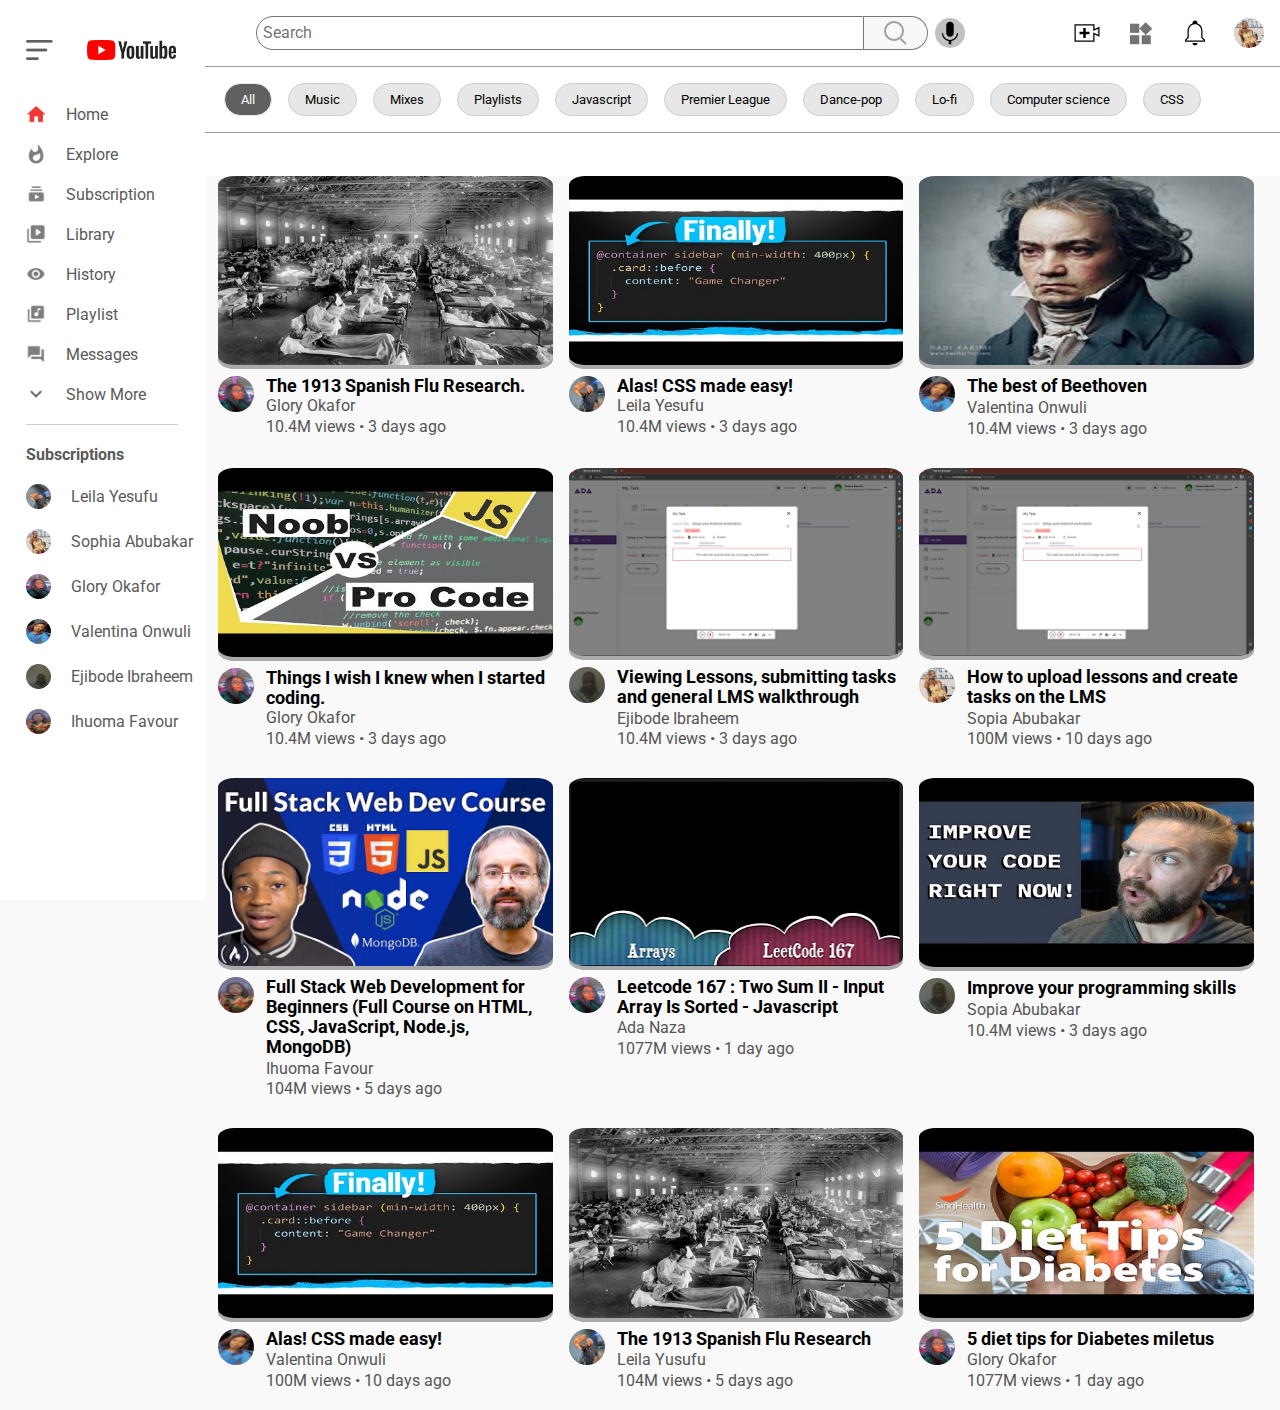
<file: index.html>
<!DOCTYPE html>
<html>
    <head>
        <meta charset="utf-8">
        <meta http-equiv="X-UA-Compatible" content="IE=edge">
        <title>Youtube Clone</title>
        <meta name="description" content="A desktop clone of the Youtube application">
        <meta name="keywords" content="HTML CSS YOUTUBE CLONE">
        <meta name="authors" content="Leila Yesufu, Glory Okafor, Valentina Onwuli, Ejibode Ibraheem ">
        <meta name="viewport" content="width=device-width, initial-scale=1">
        <link rel="stylesheet" href="./styles/styles.css">
        <link rel="stylesheet" href="./styles/sidebar.css">
        <link rel="stylesheet" href="./styles/navbar.css">
        <link rel="stylesheet" href="./styles/video_section.css">
        <link rel="icon" href="./youtube_icon.ico">
    </head> 
    <body>
        <!-- header section -->
        <header class="header">
            <form class="searchbar">
                <input class= "search-input" type="search"
                placeholder="Search" aria-label="Search"/>
                <button type="submit" class="search-btn">
                    <img src="./images/icons/search.png"/> 
                    <div class="tooltip">Search</div>
                </button>    
             </form>
             <div class="menu-icons">
                <a href="#" class="voiceSearchBtn">
                    <img class="voice" src="./images/icons/voice-search-icon.svg" alt="Voice Search" />
                    <div class="tooltip">Search With Your Voice</div>
                </a>
                <a href="#" class="uploadIconContainer">
                    <img src="./images/icons/upload.svg" alt="Upload Video" /> 
                    <div class="tooltip">Upload</div>
                </a>
                <a href="#" class="appsContainer">
                    <img src="./images/icons/more.png" alt="Apps" /> 
                    <div class="tooltip">Apps</div>
                </a>
                <a href="#" class="notificationsIconContainer">
                    <img src="./images/icons/notifications.svg" alt="notifications" /> 
                    <div class="tooltip">Notifications</div>
                </a>
                <a href="#" class="profileIconContainer">
                    <img class="avatar " src="./images/sophia (1).jpeg" alt="Sophia logo"> 
                    <div class="tooltip">Profile</div>
                </a>
             </div>
        </header>
        <!--categories section-->
        <div class="categories">
            <section class="categories-section">
                <button class="category active">All</button>
                <button class="category">Music</button>
                <button class="category">Mixes</button>
                <button class="category">Playlists</button>
                <button class="category">Javascript</button>
                <button class="category">Premier League</button>
                <button class="category">Dance-pop</button>
                <button class="category">Lo-fi</button>
                <button class="category">Computer science</button>
                <button class="category">CSS</button>
            </section>
        </div>

        <!-- sidebar section -->
        <section class="sidebar">
            <a href="#"></a>
                <img src="./images/icons/menu.png" alt="Menu-icon" 
                class="menu_icon">
            </a>
            <a href="#"></a>
                <img src="./images/icons/youtube.png" alt="YouTube Logo" 
                class="youtube_logo">
            </a>
            <div class="shortcut-links">
                <a href="#" class="homeContainer">
                    <img src="./images/icons/home.png" alt="home logo">
                    <p>Home</p>
                    <div class="tooltip">Home</div>
                </a>
                <a href="#" class="exploreContainer">
                    <img src="./images/icons/explore.png" alt="Explore logo">
                    <p>Explore</p>
                    <div class="tooltip">Explore</div>
                </a>
                <a href="#"class="subscriptionContainer"><img src="./images/icons/subscriprion.png" alt="Subscription logo"><p>Subscription</p>
                    <div class="tooltip">Subscription</div>
                </a>
                <a href="#" class="libraryContainer"><img src="./images/icons/library.png" alt="Library logo"><p>Library</p>
                    <div class="tooltip">Library</div>
                </a>
                <a href="#" class="historyContainer"><img src="./images/icons/history.png" alt="History logo"><p>History</p>
                    <div class="tooltip">History</div>
                </a>
                <a href="#" class="playlistContainer"><img src="./images/icons/playlist.png" alt="Playlist logo"><p>Playlist</p>
                    <div class="tooltip">Playlist</div>
                </a>
                <a href="#" class="messageContainer"><img src="./images/icons/messages.png" alt="Messages logo"><p>Messages</p>
                    <div class="tooltip">Messages</div>
                </a>
                <a href="#" class="showMoreContainer"><img src="./images/icons/show-more.png" alt="show_more logo"><p>Show More</p>
                    <div class="tooltip">Show More</div>
                </a>
                <hr>
            </div>
            <div class="subscribed-list">
                <h3>Subscriptions</h3>
                <a href="#" class="profileContainer"><img src="./images/leila.jpeg" alt="leila logo"><p>Leila Yesufu</p><div class="tooltip">Leila Yesufu</div></a>
                <a href="#" class="profileContainer"><img src="./images/sophia (1).jpeg" alt="Sophia logo"><p>Sophia Abubakar</p><div class="tooltip">Sophia Abubakar</div></a>
                <a href="#" class="profileContainer"><img src="./images/Glory.jpg" alt="Glory logo"><p>Glory Okafor</p><div class="tooltip">Glory Okafor</div></a>
                <a href="#" class="profileContainer"><img src="./images/valentina.jpg" alt="Valentina logo"><p>Valentina Onwuli</p><div class="tooltip">Valentina Onwuli</div></a>                  
                <a href="#" class="profileContainer"><img src="./images/Ibraheem.jpg" alt="Valentina logo"><p>Ejibode Ibraheem</p><div class="tooltip">Ejibode Ibraheem</div></a>
                <a href="#" class="profileContainer"><img src="./images/favouur.jpeg" alt="Valentina logo"><p>Ihuoma Favour</p><div class="tooltip">Ihuoma Favour</div></a>
            </div>
        </section>


        <!-- video section content -->
            <section class="videoGrid">
                <div class="videoPreview">
                    <div class="thumbnail">
                        <a href="videos.html" target="_blank">
                        <img src="./images/thumbnails/original.jpg" alt="thumbnail" class="thumbnail">
                        </a>
                    </div>
                    <div class="videoInfoContainer flex-div">
                        <img src="./images/Glory1.jpg" alt="glory picture" class="profilePicture">
                        <div class="videoInfo">
                            <a href="#" class="videoTitle">
                                The 1913 Spanish Flu Research.
                            </a>
                            <p class="videoAuthor">
                                 Glory Okafor
                            </p>
                            <p class="videoStats">
                                10.4M views &#8226; 3 days ago
                            </p>
                        </div>
                    </div>
                </div>


            <div class="videoPreview">
                <div class="thumbnail">
                    <a href="videos.html" target="_blank">
                        <img src="./images/thumbnails/sddefault (4).jpg" alt="thumbnail" class="thumbnail">
                        <!-- thumbnails images goes here -->
                    </a>
                </div>
                <div class="videoInfoContainer flex-div">
                    <img src="./images/leila1.jpg" alt="" class="profilePicture">
                    <div class="videoInfo">
                        <a href="#" class="videoTitle">
                            Alas! CSS made easy!
                        </a>

                        <p class="videoAuthor">
                            Leila Yesufu
                        </p>

                        <p class="videoStats">
                            10.4M views &#8226; 3 days ago
                        </p>
                    </div>
                </div>
            </div>


            <div class="videoPreview">
                <div class="thumbnail">
                    <a href="videos.html" target="_blank">
                        <img src="./images/thumbnails/images.jpeg" alt="thumbnail" class="thumbnail">
                        <!-- thumbnails images goes here -->
                    </a>
                </div>
                <div class="videoInfoContainer flex-div">
                    <img src="./images/valentina1.jpg" alt="" class="profilePicture">
                    <div class="videoInfo">
                        <p class="videoTitle">
                            The best of Beethoven
                        </p>

                        <p class="videoAuthor">
                            Valentina Onwuli
                        </p>

                        <p class="videoStats">
                            10.4M views &#8226; 3 days ago
                        </p>
                    </div>
                </div>
            </div>

            <div class="videoPreview">
                    <div class="thumbnail">
                        <a href="videos.html" target="_blank">
                        <img src="./images/thumbnails/sddefault (3).jpg" alt="thumbnail" class="thumbnail">
                        <!-- thumbnails images goes here -->
                        </a>
                    </div>
                    <div class="videoInfoContainer flex-div">
                        <img src="./images/Glory1.jpg" alt="glory picture" class="profilePicture">
                        <div class="videoInfo">
                            <a href="#" class="videoTitle">
                                Things I wish I knew when I started coding.
                            </a>
                            <p class="videoAuthor">
                                 Glory Okafor
                            </p>
                            <p class="videoStats">
                                10.4M views &#8226; 3 days ago
                            </p>
                        </div>
                    </div>
                </div>


            <div class="videoPreview">
                <div class="thumbnail">
                    <a href="https://youtu.be/g6C8oDOEsgw" target="_blank">
                        <img src="./images/thumbnails/thumbnail10.webp" alt="" class="thumbnail"> <!-- thumbnails images goes here -->
                    </a>
                </div>
                <div class="videoInfoContainer flex-div">
                        <img src="./images/Ibraheem1.jpg" alt="" class="profilePicture">
                    

                    <div class="videoInfo">
                        <p class="videoTitle">
                            Viewing Lessons, submitting tasks and general LMS walkthrough
                        </p>

                        <p class="videoAuthor">
                            Ejibode Ibraheem
                        </p>

                        <p class="videoStats">
                            10.4M views &#8226; 3 days ago
                        </p>
                    </div>
                </div>
            </div>


            <div class="videoPreview">
                <div class="thumbnail">
                    <a href="https://youtu.be/-j8VMDfcj6M" target="_blank">
                        <img src="./images/thumbnails/thumbnail10.webp" alt="" class="thumbnail">
                        <!-- thumbnails images goes here -->
                    </a>
                </div>
                <div class="videoInfoContainer flex-div">
                    <img src="./images/sophia (1).jpeg" alt="" class="profilePicture">
                    <div class="videoInfo">
                        <p class="videoTitle">
                            How to upload lessons and create tasks on the LMS
                        </p>

                        <p class="videoAuthor">
                            Sopia Abubakar
                        </p>

                        <p class="videoStats">
                            100M views &#8226; 10 days ago
                        </p>
                    </div>
                </div>
            </div>


            <div class="videoPreview">
                <div class="thumbnail">
                    <a href="https://youtu.be/nu_pCVPKzTk" target="_blank">
                        <img src="./images/thumbnails/thumbnail.webp" alt="" class="thumbnail">
                        <!-- thumbnails images goes here -->
                    </a>
                </div>
                <div class="videoInfoContainer flex-div">
                    <img src="./images/favour.jpg" alt="" class="profilePicture">

                    <div class="videoInfo">
                        <p class="videoTitle">
                            Full Stack Web Development for Beginners (Full Course on HTML, CSS, JavaScript, Node.js, MongoDB)
                        </p>

                        <p class="videoAuthor">
                            Ihuoma Favour
                        </p>

                        <p class="videoStats">
                            104M views &#8226; 5 days ago
                        </p>
                    </div>
                </div>
            </div>

            <div class="videoPreview">
                <div class="thumbnail">
                    <a href="https://youtu.be/hVUaso9AKds" target="_blank">
                        <img src="./images/thumbnails/thumbnail11.webp" alt="" class="thumbnail">
                    </a>
                </div>
                <div class="videoInfoContainer flex-div">
                    <img src="./images/Glory1.jpg" alt="" class="profilePicture">
                    <div class="videoInfo">
                        <p class="videoTitle">
                            Leetcode 167 : Two Sum II - Input Array Is Sorted - Javascript
                        </p>

                        <p class="videoAuthor">
                            Ada Naza
                        </p>

                        <p class="videoStats">
                            1077M views &#8226; 1 day ago
                        </p>
                    </div>
                </div>
            </div>
            <div class="videoPreview">
                <div class="thumbnail">
                    <a href="videos.html" target="_blank">
                        <img src="./images/thumbnails/sddefault (1).jpg" alt="thumbnail" class="thumbnail"> <!-- thumbnails images goes here -->
                    </a>
                </div>
                <div class="videoInfoContainer flex-div">
                        <img src="./images/Ibraheem1.jpg" alt="" class="profilePicture">
                    

                    <div class="videoInfo">
                        <p class="videoTitle">
                            Improve your programming skills
                        </p>

                        <p class="videoAuthor">
                            Sopia Abubakar
                        </p>

                        <p class="videoStats">
                            10.4M views &#8226; 3 days ago
                        </p>
                    </div>
                </div>
            </div>


            <div class="videoPreview">
                <div class="thumbnail">
                    <a href="https://youtu.be/-j8VMDfcj6M" target="_blank">
                        <img src="./images/thumbnails/sddefault (4).jpg" alt="" class="thumbnail">
                        <!-- thumbnails images goes here -->
                    </a>
                </div>
                <div class="videoInfoContainer flex-div">
                    <img src="./images/valentina1.jpg" alt="" class="profilePicture">
                    <div class="videoInfo">
                        <p class="videoTitle">
                            Alas! CSS made easy!
                        </p>

                        <p class="videoAuthor">
                            Valentina Onwuli

                        </p>

                        <p class="videoStats">
                            100M views &#8226; 10 days ago
                        </p>
                    </div>
                </div>
            </div>


            <div class="videoPreview">
                <div class="thumbnail">
                    <a href="videos.html" target="_blank">
                        <img src="./images/thumbnails/original.jpg" alt="thumbnail" class="thumbnail">
                        <!-- thumbnails images goes here -->
                    </a>
                </div>
                <div class="videoInfoContainer flex-div">
                    <img src="./images/leila1.jpg" alt="" class="profilePicture">

                    <div class="videoInfo">
                        <p class="videoTitle">
                            The 1913 Spanish Flu Research
                        </p>

                        <p class="videoAuthor">
                            Leila Yusufu
                        </p>

                        <p class="videoStats">
                            104M views &#8226; 5 days ago
                        </p>
                    </div>
                </div>
            </div>

            <div class="videoPreview">
                <div class="thumbnail">
                    <a href="https://youtu.be/hVUaso9AKds" target="_blank">
                        <img src="./images/thumbnails/sddefault.jpg" alt="thumbnail" class="thumbnail">
                    </a>
                </div>
                <div class="videoInfoContainer flex-div">
                    <img src="./images/Glory1.jpg" alt="" class="profilePicture">
                    <div class="videoInfo">
                        <p class="videoTitle">
                            5 diet tips for Diabetes miletus
                        </p>

                        <p class="videoAuthor">
                            Glory Okafor
                        </p>

                        <p class="videoStats">
                            1077M views &#8226; 1 day ago
                        </p>
                    </div>
                </div>
            </div>
        </section>
        <!-- Video Section Content Ends Here -->


        
        <script src="" async defer></script>
    </body>
</html>
</file>
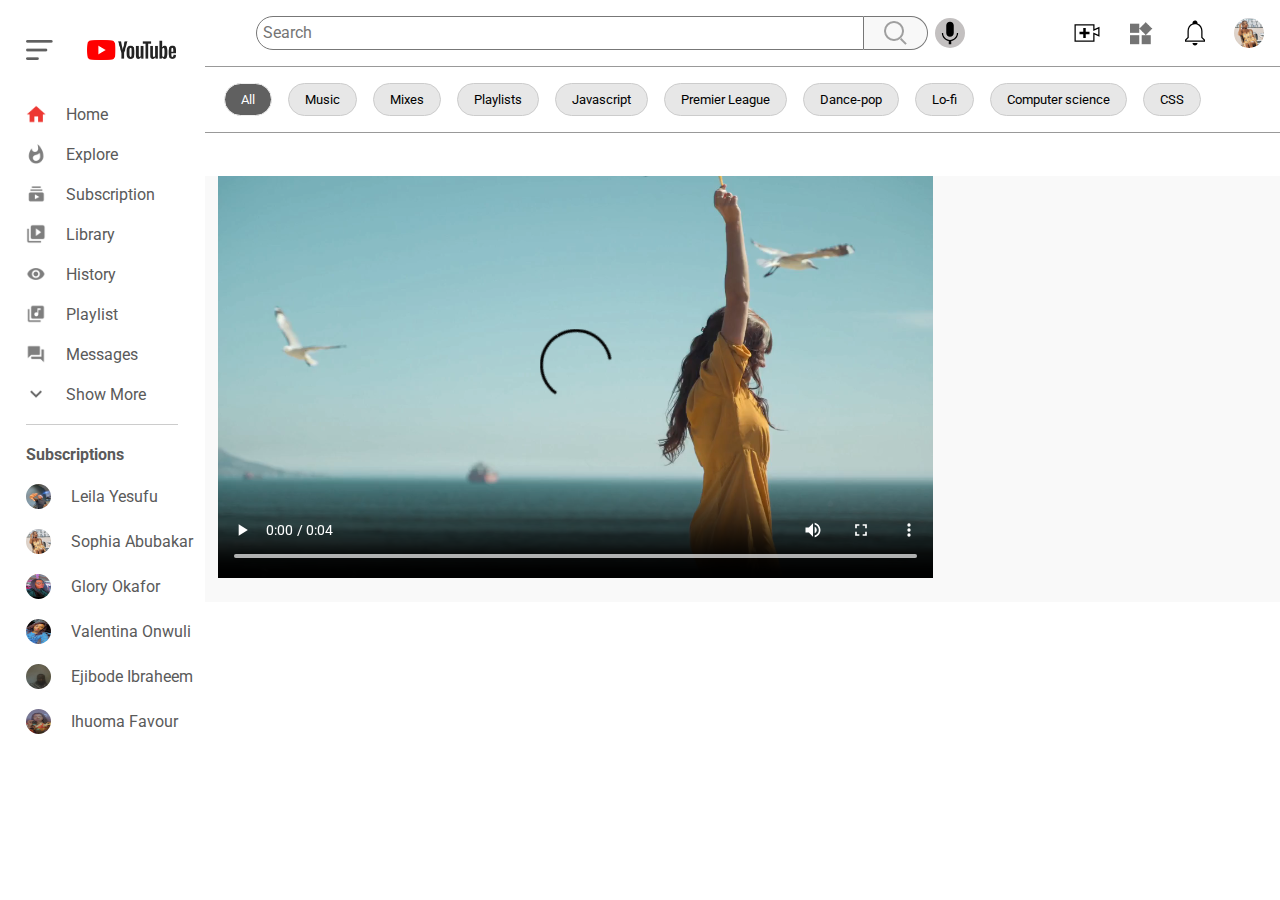
<file: videos.html>
<!DOCTYPE html>
<html>
    <head>
        <meta charset="utf-8">
        <meta http-equiv="X-UA-Compatible" content="IE=edge">
        <title>Video</title>
        <meta name="description" content="To preview your youtube video">
        <meta name="viewport" content="width=device-width, initial-scale=1">
        <link rel="stylesheet" href="styles/navbar.css">
        <link rel="stylesheet" href="styles/sidebar.css">
        <link rel="stylesheet" href="styles/styles.css">
        <link rel="stylesheet" href="styles/video_section.css">
        <link rel="icon" href="./youtube_icon.ico">
    </head>
    <body>
          <!-- header section -->
          <header class="header">
            <form class="searchbar">
                <input class= "search-input" type="search"
                placeholder="Search" aria-label="Search"/>
                <button type="submit" class="search-btn">
                    <img src="./images/icons/search.png"/> 
                    <div class="tooltip">Search</div>
                </button>    
             </form>
             <div class="menu-icons">
                <a href="#" class="voiceSearchBtn">
                    <img class="voice" src="./images/icons/voice-search-icon.svg" alt="Voice Search" />
                    <div class="tooltip">Search With Your Voice</div>
                </a>
                <a href="#" class="uploadIconContainer">
                    <img src="./images/icons/upload.svg" alt="Upload Video" /> 
                    <div class="tooltip">Upload</div>
                </a>
                <a href="#" class="appsContainer">
                    <img src="./images/icons/more.png" alt="Apps" /> 
                    <div class="tooltip">Apps</div>
                </a>
                <a href="#" class="notificationsIconContainer">
                    <img src="./images/icons/notifications.svg" alt="notifications" /> 
                    <div class="tooltip">Notifications</div>
                </a>
                <a href="#" class="profileIconContainer">
                    <img class="avatar " src="./images/sophia (1).jpeg" alt="Sophia logo"> 
                    <div class="tooltip">Profile</div>
                </a>
             </div>
        </header>
        <!--categories section-->
        <div class="categories">
            <section class="categories-section">
                <button class="category active">All</button>
                <button class="category">Music</button>
                <button class="category">Mixes</button>
                <button class="category">Playlists</button>
                <button class="category">Javascript</button>
                <button class="category">Premier League</button>
                <button class="category">Dance-pop</button>
                <button class="category">Lo-fi</button>
                <button class="category">Computer science</button>
                <button class="category">CSS</button>
            </section>
        </div>

        <!-- sidebar section -->

        <section class="sidebar">
            <a href="#"></a>
                <img src="./images/icons/menu.png" alt="Menu-icon" 
                class="menu_icon">
            </a>
            <a href="#"></a>
                <img src="./images/icons/youtube.png" alt="YouTube Logo" 
                class="youtube_logo">
            </a>
            <div class="shortcut-links">
                <a href="#" class="homeContainer">
                    <img src="./images/icons/home.png" alt="home logo">
                    <p>Home</p>
                    <div class="tooltip">Home</div>
                </a>
                <a href="#" class="exploreContainer">
                    <img src="./images/icons/explore.png" alt="Explore logo">
                    <p>Explore</p>
                    <div class="tooltip">Explore</div>
                </a>
                <a href="#"class="subscriptionContainer"><img src="./images/icons/subscriprion.png" alt="Subscription logo"><p>Subscription</p>
                    <div class="tooltip">Subscription</div>
                </a>
                <a href="#" class="libraryContainer"><img src="./images/icons/library.png" alt="Library logo"><p>Library</p>
                    <div class="tooltip">Library</div>
                </a>
                <a href="#" class="historyContainer"><img src="./images/icons/history.png" alt="History logo"><p>History</p>
                    <div class="tooltip">History</div>
                </a>
                <a href="#" class="playlistContainer"><img src="./images/icons/playlist.png" alt="Playlist logo"><p>Playlist</p>
                    <div class="tooltip">Playlist</div>
                </a>
                <a href="#" class="messageContainer"><img src="./images/icons/messages.png" alt="Messages logo"><p>Messages</p>
                    <div class="tooltip">Messages</div>
                </a>
                <a href="#" class="showMoreContainer"><img src="./images/icons/show-more.png" alt="show_more logo"><p>Show More</p>
                    <div class="tooltip">Show More</div>
                </a>
                <hr>
            </div>
            <div class="subscribed-list">
                <h3>Subscriptions</h3>
                <a href="#" class="profileContainer"><img src="./images/leila.jpeg" alt="leila logo"><p>Leila Yesufu</p><div class="tooltip">Leila Yesufu</div></a>
                <a href="#" class="profileContainer"><img src="./images/sophia (1).jpeg" alt="Sophia logo"><p>Sophia Abubakar</p><div class="tooltip">Sophia Abubakar</div></a>
                <a href="#" class="profileContainer"><img src="./images/Glory.jpg" alt="Glory logo"><p>Glory Okafor</p><div class="tooltip">Glory Okafor</div></a>
                <a href="#" class="profileContainer"><img src="./images/valentina.jpg" alt="Valentina logo"><p>Valentina Onwuli</p><div class="tooltip">Valentina Onwuli</div></a>                  
                <a href="#" class="profileContainer"><img src="./images/Ibraheem.jpg" alt="Valentina logo"><p>Ejibode Ibraheem</p><div class="tooltip">Ejibode Ibraheem</div></a>
                <a href="#" class="profileContainer"><img src="./images/favouur.jpeg" alt="Valentina logo"><p>Ihuoma Favour</p><div class="tooltip">Ihuoma Favour</div></a>
            </div>
        </section>

        <div class="videoGrid">
            <div class="row">
                <div class="playvideo">
                    <video class="actualVideo" controls autoplay>
                        <source src="videos/video.mp4" type="video/mp4">
                    </video>
                </div>
            </div>
        </div>
        <script src="" async defer></script>
    </body>
</html>
</file>
<file: styles/styles.css>
@import url('https://fonts.googleapis.com/css2?family=Roboto:wght@300;400;500&display=swap');
*{
    box-sizing: border-box;
    margin: 0;
    padding: 0;
    font-family: Roboto;
}

a{
    text-decoration: none;
    color: #5a5a5a;
}

img{
    cursor: pointer;
}
</file>
<file: styles/sidebar.css>
/* sidebar */
.sidebar{
    background: #fff;
    width: 16%;
    height: 100vh;
    position: fixed;
    top: 0;
    padding-left: 2%;
    padding-top: 80px;
    overflow-y: scroll;
   
}

.shortcut-links a img{
    width: 20px;
    margin-right: 20px;
}

.shortcut-links a{
  display: flex;
  align-items: center;
  margin-bottom: 20px;
  width: fit-content;
  flex-wrap: wrap;
}
.sidebar hr{
    border: 0;
    height: 1px;
    background: #ccc;
    width: 85%;
}

.subscribed-list h3{
    font-size: 16px;
    margin: 20px 0;
    color: #5a5a5a;
}

.subscribed-list a{
    display: flex;
    align-items: center;
    margin-bottom: 20px;
    width: fit-content;
    flex-wrap: wrap;
}
.subscribed-list a img{
    width: 25px;
    height: 25px;
    border-radius: 50%;
    margin-right: 20px;
}
.youtube_logo{
    height: 20px;
    margin-bottom: 40px;
    margin-top: -40px;
}
.menu_icon{
    height: 20px;
    margin-bottom: 40px;
    margin-top: -40px;
    margin-right: 30px ;
}
</file>
<file: styles/navbar.css>
@import url("https://fonts.googleapis.com/css2?family=Roboto:wght@300;400;500&display=swap");
.categories {
  padding: 1rem 2rem;
  border-top: 1px solid #999;
  border-bottom: 1px solid #999;
  margin-left: 12rem;
  background-color: #fff;
  position: fixed;
  top: 66px;
  left: 0;
  right: 0;
}
.categories-section {
  display: flex;
  overflow: hidden;
}
.category {
  margin-right: 1rem;
  word-wrap: none;
  white-space: nowrap;
  border: 1px solid #ccc;
  border-radius: 900px;
  background-color: #e7e7e7;
  padding: 0.5rem 1rem;
  font-family: Roboto;
  cursor: pointer;
  transition: background-color 180ms;
}
.category:hover {
  background-color: #ddd;
}
.category.active {
  background-color: #606060;
  color: white;
  border-color: #eee;
}
.category:last-child {
  margin-right: 0;
}

header {
  display: flex;
  justify-content: space-between;
  align-items: center;
  padding: 1rem;
  margin-left: 12rem;
  background-color: #fff;
  position: fixed;
  top: 0;
  right: 0;
  left: 0;
  z-index: 100;
}

.searchbar {
  display: flex;
  flex-grow: 1;
  margin: 0 2rem 0 3rem;
}
.search-input {
  width: 80%;
  font-family: Roboto;
  font-size: inherit;
  padding: 0.4em;
  border: 1px solid #777;
  border-top-left-radius: 50px;
  border-bottom-left-radius: 50px;
  border-top-right-radius: 0;
  border-bottom-right-radius: 0;
}
.search-btn {
  display: flex;
  align-items: center;
  padding: 0 1.25rem;
  border: 1px solid #777;
  background-color: #f8f8f8;
  border-left: none;
  border-top-right-radius: 50px;
  border-bottom-right-radius: 50px;
  cursor: pointer;
}

.search-btn:hover {
  background-color: #f0f0f0;
}

.menu-icons {
  display: grid;
  grid-template-columns: repeat(5, auto);
  gap: 1.5rem;
  align-items: center;
}

.menu-icons img {
  width: 30px;
  height: 30px;
}
.avatar {
  width: 30px;
  height: 30px;
  border-radius: 50%;
  background-color: #aaa;
}

.voice {
  margin-left: -197px;
  width: 26px;
  border-radius: 50%;
  background-color: rgb(195, 192, 192);
}

/* Tooltip styling */
.search-btn,
.voiceSearchBtn,
.uploadIconContainer,
.appsContainer,
.notificationsIconContainer,
.profileIconContainer,
.homeContainer,
.exploreContainer,
.subscriptionContainer,
.libraryContainer,
.historyContainer,
.playlistContainer,
.messageContainer,
.showMoreContainer,
.profileContainer {
  cursor: pointer;
  position: relative;
  display: flex;
  justify-content: center;
  align-items: center;
}

.search-btn .tooltip,
.voiceSearchBtn .tooltip,
.uploadIconContainer .tooltip,
.appsContainer .tooltip,
.notificationsIconContainer .tooltip,
.profileIconContainer .tooltip,
.homeContainer .tooltip,
.exploreContainer .tooltip,
.subscriptionContainer .tooltip,
.libraryContainer .tooltip,
.historyContainer .tooltip,
.playlistContainer .tooltip,
.messageContainer .tooltip,
.showMoreContainer .tooltip,
.profileContainer .tooltip {
  position: absolute;
  bottom: -30px;
  background-color: gray;
  color: white;
  padding: 4px 8px;
  border-radius: 2px;
  font-size: 12px;
  opacity: 0;
  transition: opacity 1s;
  pointer-events: none;
  white-space: nowrap;
}

.search-btn:hover .tooltip,
.voiceSearchBtn:hover .tooltip,
.uploadIconContainer:hover .tooltip,
.appsContainer:hover .tooltip,
.notificationsIconContainer:hover .tooltip,
.profileIconContainer:hover .tooltip,
.homeContainer:hover .tooltip,
.exploreContainer:hover .tooltip,
.subscriptionContainer:hover .tooltip,
.libraryContainer:hover .tooltip,
.historyContainer:hover .tooltip,
.playlistContainer:hover .tooltip,
.messageContainer:hover .tooltip,
.showMoreContainer:hover .tooltip,
.profileContainer:hover .tooltip {
  opacity: 1;
}

/* Tooltip styling ends here */
@media only screen and (max-width: 768px) {
  [class*="categories"] {
    width: 100%;
    display: block;
    margin-bottom: auto;
    margin-top: auto;
  }
}

@media only screen and (max-width: 768px) {
  [class*="header"] {
    width: 60%;
    display: block;
    margin-bottom: 18px;
  }
}
</file>
<file: styles/video_section.css>
.videoGrid {
  background: #f9f9f9;
  padding-left: 17%;
  padding-right: 2%;
  padding-bottom: 20px;
  display: grid;
  grid-template-columns: repeat(auto-fit, minmax(250px, 1fr));
  grid-column-gap: 16px;
  grid-row-gap: 30px;
  margin-top: 11em;
}

.flex-div {
  display: flex;
  align-items: center;
}

.profilePicture {
  width: 36px;
  height: 36px;
  max-width: 100%;
  border-radius: 50%;
  margin-right: 0.75rem;
}

.videoPreview .thumbnail {
  width: 100%;
  border-radius: 5%;
  background-color: #aaa;
}

.videoInfoContainer {
  margin-top: 1rem;
}

.videoTitle {
  font-size: 1.1rem;
  font-weight: bold;
  margin-bottom: 0.1rem;
  color: black;
}

.videoAuthor {
  margin-bottom: 0.1rem;
  color: #555;
  transition: color 150ms;
}

.videoAuthor:hover {
  color: #111;
}

.videoStats {
  color: #555;
}

.videoPreview .flex-div {
  align-items: flex-start;
  margin-top: 7px;
}

.playvideo video {
  width: 69%;
}
</file>
